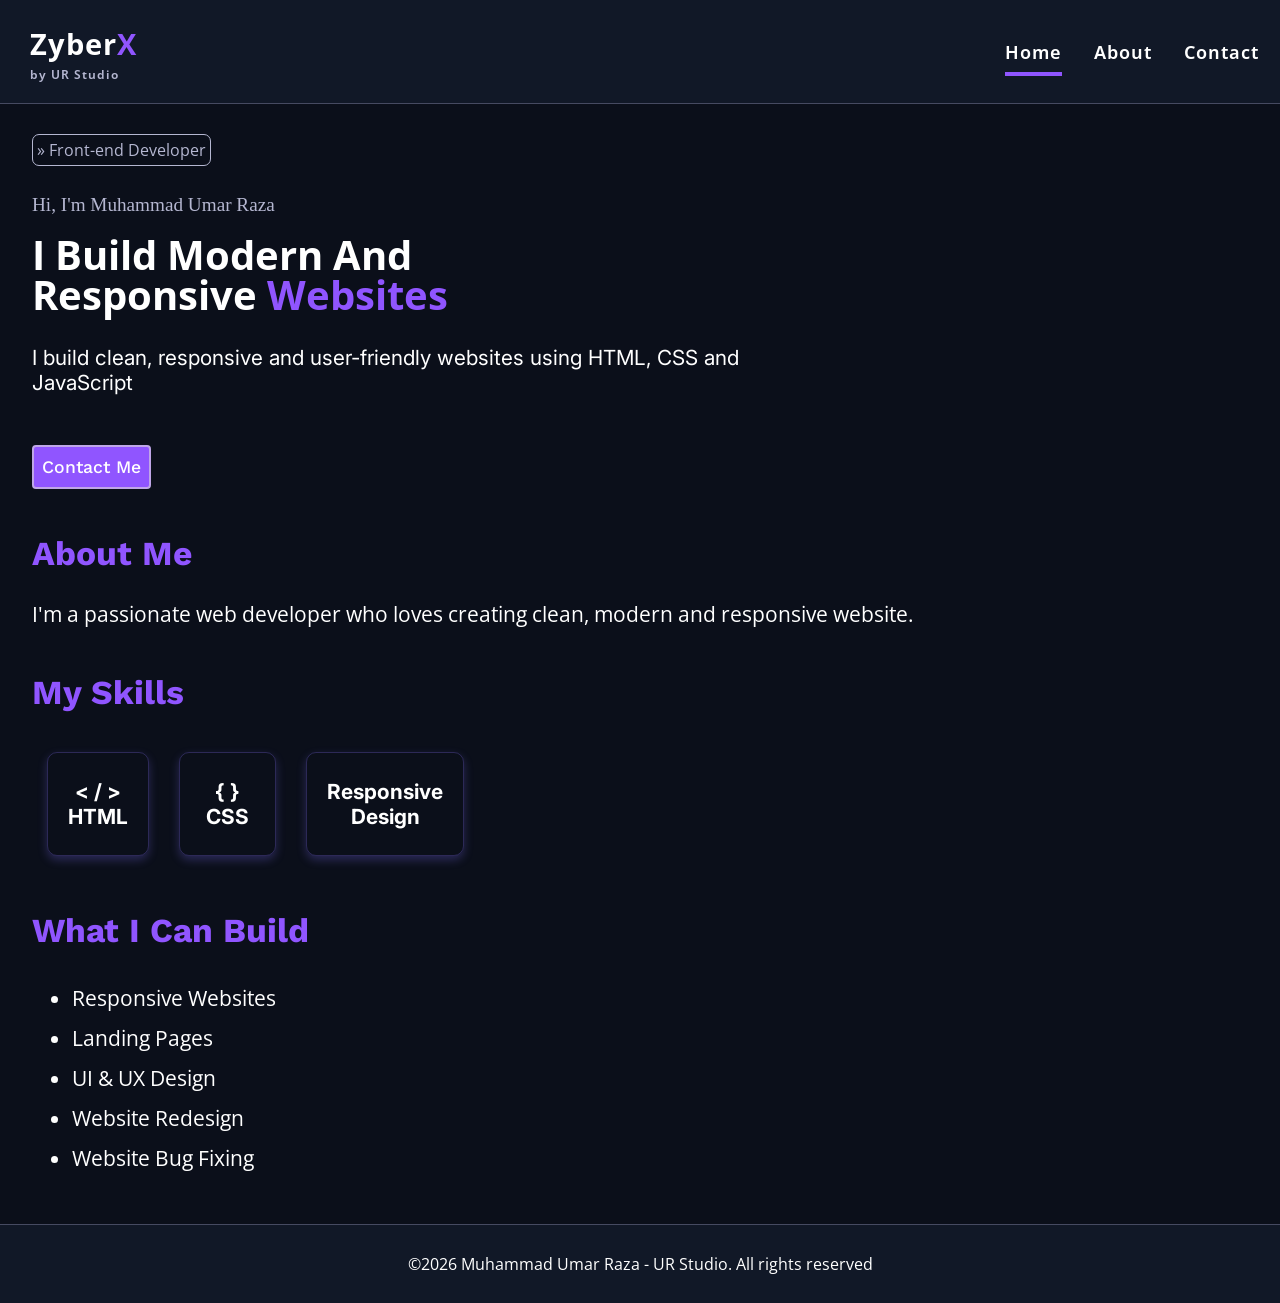
<file: index.html>
<!DOCTYPE html>
<html lang="en">

<head>
    <meta charset="UTF-8">
    <meta name="viewport" content="width=device-width, initial-scale=1.0">
    <meta name="description" content="Front-end developer portfolio showcasing responsive web design skills using HTML and CSS and made by Muhammad Umar Raza">
    <meta name="author" content="Muhammad Umar Raza">
    <meta name="creator" content="Muhammad Umar Raza">
    <meta name="publisher" content="Muhammad Umar Raza">
    <meta name="robots" content="index, follow">
    <meta name="theme-color" content="#0B0F1A">
    <meta property="og:site_name" content="ZyberX">
    <title>ZyberX | Home</title>
    <link rel="stylesheet" href="style.css">
    <link rel="icon" type="images/png" href="logo.png">
    <!-- open sans font -->
    <link rel="preconnect" href="https://fonts.googleapis.com">
    <link rel="preconnect" href="https://fonts.gstatic.com" crossorigin>
    <link href="https://fonts.googleapis.com/css2?family=Open+Sans:ital,wght@0,300..800;1,300..800&display=swap"
        rel="stylesheet">
    <!-- inter font -->
    <link rel="preconnect" href="https://fonts.googleapis.com">
    <link rel="preconnect" href="https://fonts.gstatic.com" crossorigin>
    <link href="https://fonts.googleapis.com/css2?family=Inter:ital,opsz,wght@0,14..32,100..900;1,14..32,100..900&display=swap"
        rel="stylesheet">
    <!-- work sans font -->
    <link rel="preconnect" href="https://fonts.googleapis.com">
    <link rel="preconnect" href="https://fonts.gstatic.com" crossorigin>
    <link href="https://fonts.googleapis.com/css2?family=Work+Sans:ital,wght@0,100..900;1,100..900&display=swap"
        rel="stylesheet">
</head>

<body>
    <header>
        <nav class="navbar">
            <div class="first">
                <ul>
                    <li>
                        <a href="index.html">
                            <h1 class="logoh1">Zyber<span class="x">X</span>
                            </h1>
                            <p class="brandname">by UR Studio</p>
                        </a>
                    </li>
                </ul>
            </div>
            <div class="last">
                <ul id="slidebar">
                    <li><a href="index.html" class="activebutton">Home</a></li>
                    <li><a href="about.html">About</a></li>
                    <li><a href="contact.html">Contact</a></li>
                </ul>
            </div>
            <div class="hamburger" id="hamburger">&#9776;</div>
        </nav>
    </header>
    <main class="container">
        <p class="frontend">
            &raquo; Front-end Developer
        </p>
        <p class="myname">Hi, I'm Muhammad Umar Raza</p>
        <h1 class="mainh1">I build modern and<br> responsive<span class="experiences"> websites</span></h1>
        <p class="intro">I build clean, responsive and user-friendly websites using HTML, CSS and JavaScript</p>

        <div class="aofcontact"><a href="contact.html" class="contactme">Contact Me</a></div>
        
        <h2 class="ah3">About Me</h2>
        <p class="aboutmeh3">I'm a passionate web developer who loves creating clean, modern and responsive website.</p>
        <h2 class="mskill">My Skills</h2>
        <div class="skillbox">
            <div class="skill skill1"> &lt; &sol; &gt; <br>HTML</div>
            <div class="skill skill2"> &lcub; &rcub; <br>CSS</div>
            <div class="skill skill3"> Responsive <br>Design</div>

        </div>
        <div>
            <h2 class="lastcontent">What I Can Build</h2>
            <ul>
                <li class="points">Responsive websites</li>
                <li class="points">Landing pages</li>
                <li class="points">UI & UX design</li>
                <li class="points">Website redesign</li>
                <li class="points">Website bug fixing</li>
            </ul>
        </div>
    </main>
    <footer class="footer">
        <p class="footpara">&copy;2026 Muhammad Umar Raza - UR Studio. All rights reserved</p>
    </footer>
    <script src="script.js"></script>
</body>
</html>
</file>
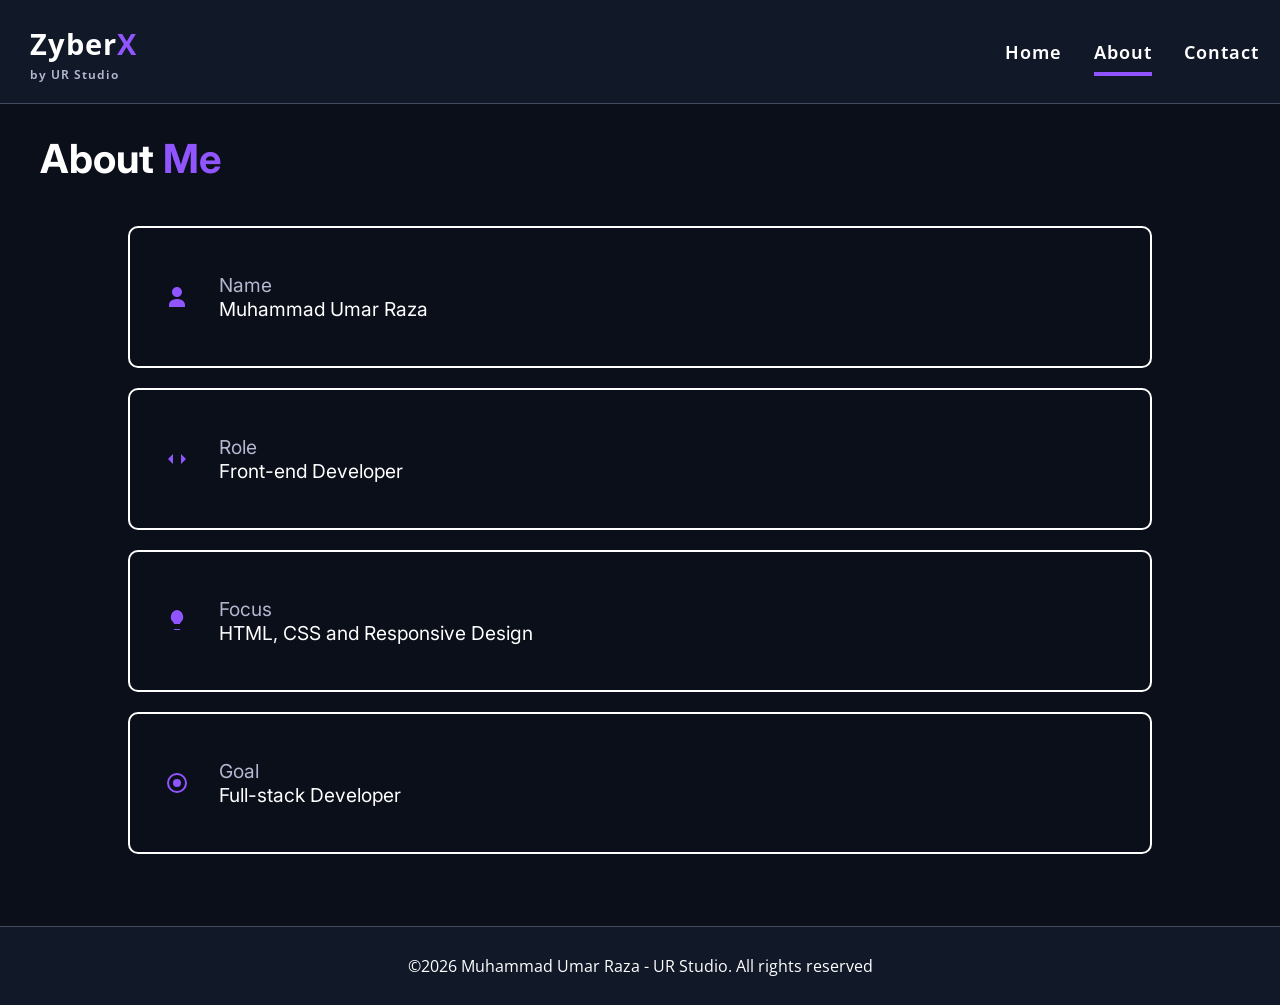
<file: about.html>
<!DOCTYPE html>
<html lang="en">

<head>
    <meta charset="UTF-8">
    <meta name="viewport" content="width=device-width, initial-scale=1.0">
    <meta name="description" content="Front-end developer portfolio showcasing responsive web design skills using HTML and CSS and made by Muhammad Umar Raza">
    <meta name="author" content="Muhammad Umar Raza">
    <meta name="creator" content="Muhammad Umar Raza">
    <meta name="publisher" content="Muhammad Umar Raza">
    <meta name="robots" content="index, follow">
    <meta name="theme-color" content="#0B0F1A">
    <meta property="og:site_name" content="ZyberX">
    <title>ZyberX | About</title>
    <link rel="stylesheet" href="style.css">
    <link rel="icon" type="images/png" href="logo.png">
    <!-- open sans font -->
    <link rel="preconnect" href="https://fonts.googleapis.com">
    <link rel="preconnect" href="https://fonts.gstatic.com" crossorigin>
    <link href="https://fonts.googleapis.com/css2?family=Open+Sans:ital,wght@0,300..800;1,300..800&display=swap"
        rel="stylesheet">
    <!-- inter font -->
    <link rel="preconnect" href="https://fonts.googleapis.com">
    <link rel="preconnect" href="https://fonts.gstatic.com" crossorigin>
    <link
        href="https://fonts.googleapis.com/css2?family=Inter:ital,opsz,wght@0,14..32,100..900;1,14..32,100..900&display=swap"
        rel="stylesheet">
    <!-- work sans font -->
    <link rel="preconnect" href="https://fonts.googleapis.com">
    <link rel="preconnect" href="https://fonts.gstatic.com" crossorigin>
    <link href="https://fonts.googleapis.com/css2?family=Work+Sans:ital,wght@0,100..900;1,100..900&display=swap"
        rel="stylesheet">
</head>

<body>
    <header>
        <nav class="navbar">
            <div class="first">
                <ul>
                    <li>
                        <a href="index.html">
                            <h1 class="logoh1">Zyber<span class="x">X</span>
                            </h1>
                            <p class="brandname">by UR Studio</p>
                        </a>
                    </li>
                </ul>
            </div>
            <div class="last">
                <ul id="slidebar">
                    <li><a href="index.html">Home</a></li>
                    <li><a href="about.html" class="activebutton">About</a></li>
                    <li><a href="contact.html">Contact</a></li>
                </ul>
            </div>
            <div class="hamburger" id="hamburger">&#9776;</div>
        </nav>
    </header>
    <section class="firstabout">
        <h2>About <span class="me">Me</span></h2>  
    </section>
    <section class="about">
        <div>
            <svg xmlns="http://www.w3.org/2000/svg" width="24" height="24" fill="white" viewBox="0 0 24 24">
                <path d="M12 12c2.7 0 5-2.3 5-5s-2.3-5-5-5-5 2.3-5 5 2.3 5 5 5zm0 2c-4 0-8 2-8 6v2h16v-2c0-4-4-6-8-6z" fill="#9055ff"/>
            </svg>
            <div class="iconorname">
                <div class="introname">Name</div>
                <div class="workname">Muhammad Umar Raza</div>
            </div>
        </div>
        
        <div>

            <svg xmlns="http://www.w3.org/2000/svg" width="24" height="24" fill="white" viewBox="0 0 24 24">
                <path d="M8 17l-5-5 5-5m8 0l5 5-5 5" fill="#9055ff"/>
        </svg>
        <div class="iconorname">
            <div class="introname">Role</div>
            <div class="workname">Front-end Developer</div>
        </div>
    </div>
        
    <div>
        
        <svg xmlns="http://www.w3.org/2000/svg" width="24" height="24" fill="white" viewBox="0 0 24 24">
            <path d="M9 21h6v-1H9v1zm3-20a7 7 0 00-4 12c.6.5 1 1.2 1 2h6c0-.8.4-1.5 1-2a7 7 0 00-4-12z" fill="#9055ff"/>
        </svg>
        <div class="iconorname">
            <div class="introname">Focus</div>
            <div class="workname">HTML, CSS and Responsive Design</div>
        </div>
    </div>

    <div>
        <svg xmlns="http://www.w3.org/2000/svg" width="24" height="24" fill="white" viewBox="0 0 24 24">
            <path d="M12 2a10 10 0 100 20 10 10 0 000-20zm0 18a8 8 0 110-16 8 8 0 010 16zm0-12a4 4 0 100 8 4 4 0 000-8z" fill="#9055ff"/>
        </svg>
        <div class="iconorname">
            <div class="introname">Goal</div>
            <div class="workname">Full-stack Developer</div>
        </div>
    </div>
        
            
    </section>
    <footer class="footer">
        <p class="footpara">&copy;2026 Muhammad Umar Raza - UR Studio. All rights reserved</p>
    </footer>
    <script src="script.js"></script>
</body>

</html>
</file>
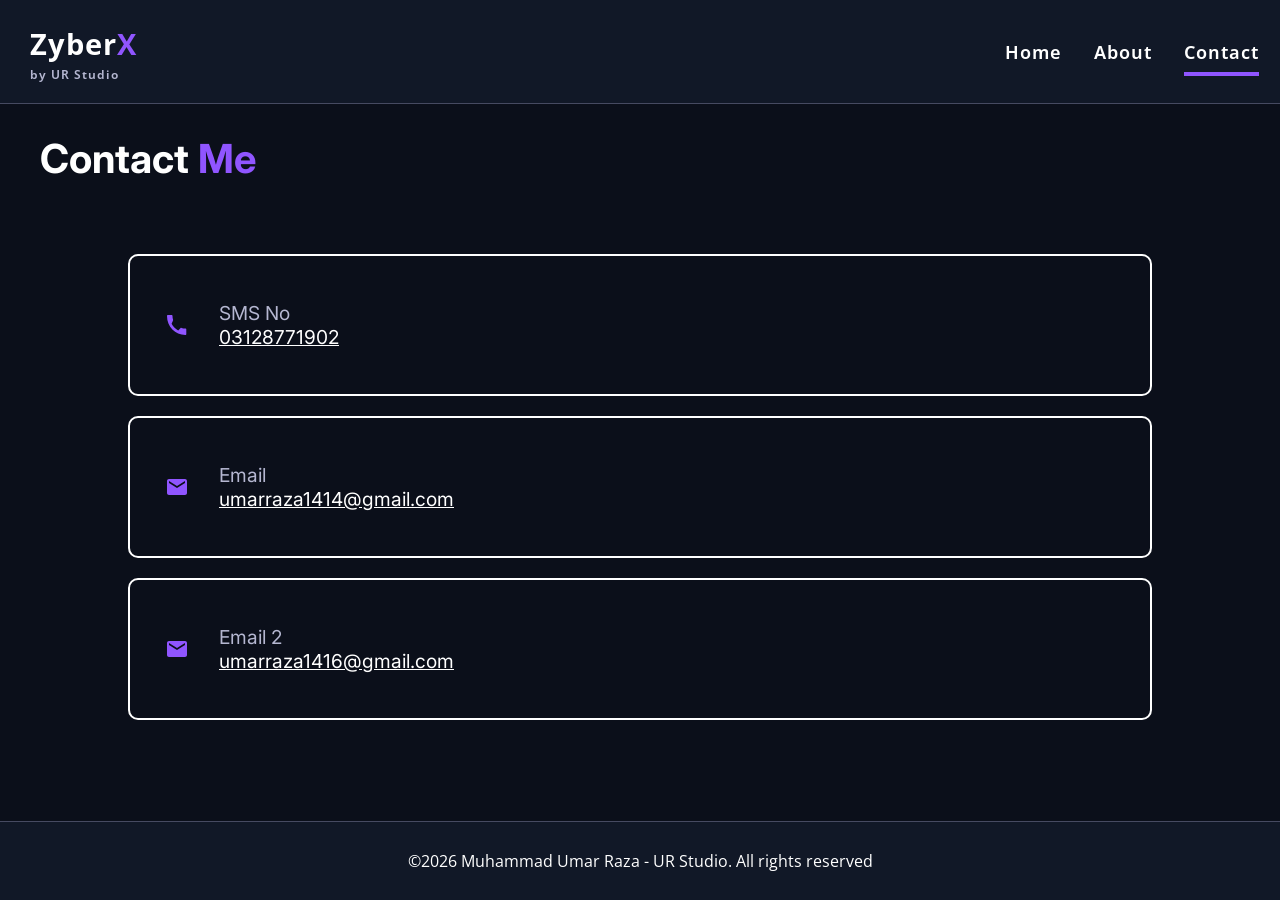
<file: contact.html>
<!DOCTYPE html>
<html lang="en">

<head>
    <meta charset="UTF-8">
    <meta name="viewport" content="width=device-width, initial-scale=1.0">
    <meta name="description" content="Front-end developer portfolio showcasing responsive web design skills using HTML and CSS and made by Muhammad Umar Raza">
    <meta name="author" content="Muhammad Umar Raza">
    <meta name="creator" content="Muhammad Umar Raza">
    <meta name="publisher" content="Muhammad Umar Raza">
    <meta name="robots" content="index, follow">
    <meta name="theme-color" content="#0B0F1A">
    <meta property="og:site_name" content="">
    <title>ZyberX | Contact</title>
    <link rel="stylesheet" href="style.css">
    <link rel="icon" type="images/png" href="logo.png">

    <!-- open sans font -->
    <link rel="preconnect" href="https://fonts.googleapis.com">
    <link rel="preconnect" href="https://fonts.gstatic.com" crossorigin>
    <link href="https://fonts.googleapis.com/css2?family=Open+Sans:ital,wght@0,300..800;1,300..800&display=swap"
        rel="stylesheet">
    <!-- inter font -->
    <link rel="preconnect" href="https://fonts.googleapis.com">
    <link rel="preconnect" href="https://fonts.gstatic.com" crossorigin>
    <link
        href="https://fonts.googleapis.com/css2?family=Inter:ital,opsz,wght@0,14..32,100..900;1,14..32,100..900&display=swap"
        rel="stylesheet">
    <!-- work sans font -->
    <link rel="preconnect" href="https://fonts.googleapis.com">
    <link rel="preconnect" href="https://fonts.gstatic.com" crossorigin>
    <link href="https://fonts.googleapis.com/css2?family=Work+Sans:ital,wght@0,100..900;1,100..900&display=swap"
        rel="stylesheet">
</head>

<body>
    <header>
        <nav class="navbar">
            <div class="first">
                <ul>
                    <li>
                        <a href="index.html">
                            <h1 class="logoh1">Zyber<span class="x">X</span>
                            </h1>
                            <p class="brandname">by UR Studio</p>
                        </a>
                    </li>
                </ul>
            </div>
            <div class="last">
                <ul id="slidebar">
                    <li><a href="index.html">Home</a></li>
                    <li><a href="about.html">About</a></li>
                    <li><a href="contact.html" class="activebutton">Contact</a></li>
                </ul>
            </div>
            <div class="hamburger" id="hamburger">&#9776;</div>
        </nav>
    </header>
    <section>
        <h2 class="contactof">Contact <span class="contme">Me</span></h2>
    </section>
    <section class="about">
        <div>
            <svg xmlns="http://www.w3.org/2000/svg" width="24" height="24" fill="white" viewBox="0 0 24 24">
            <path d="M6.6 10.8c1.5 3 3.6 5.1 6.6 6.6l2.2-2.2c.3-.3.7-.4 1.1-.3 1.2.4 2.5.6 3.8.6.6 0 1 .4 1 1V21c0 .6-.4 1-1 1C10.3 22 2 13.7 2 3c0-.6.4-1 1-1h3.5c.6 0 1 .4 1 1 0 1.3.2 2.6.6 3.8.1.4 0 .8-.3 1.1L6.6 10.8z" fill="#9055ff"/>
            </svg>
            <div class="iconorname">
                <div class="introname">SMS No</div>
                <a href="sms:+923128771902" target="_blank">03128771902</a>
            </div>
        </div>
        
        
    <div>
        <svg xmlns="http://www.w3.org/2000/svg" width="24" height="24" fill="white" viewBox="0 0 24 24">
        <path d="M20 4H4c-1.1 0-2 .9-2 2v12c0 1.1.9 2 2 2h16c1.1 0 2-.9 2-2V6c0-1.1-.9-2-2-2zm0 4l-8 5-8-5V6l8 5 8-5v2z" fill="#9055ff"/>
        </svg>
        <div class="iconorname">
            <div class="introname">Email</div>
            <a href="mailto:umarraza1414@gmail.com">umarraza1414@gmail.com</a>
        </div>
    </div>

    <div>
        <svg xmlns="http://www.w3.org/2000/svg" width="24" height="24" fill="white" viewBox="0 0 24 24">
        <path d="M20 4H4c-1.1 0-2 .9-2 2v12c0 1.1.9 2 2 2h16c1.1 0 2-.9 2-2V6c0-1.1-.9-2-2-2zm0 4l-8 5-8-5V6l8 5 8-5v2z" fill="#9055ff"/>
        </svg>
        <div class="iconorname">
            <div class="introname">Email 2</div>
            <a href="mailto:umarraza1416@gmail.com">umarraza1416@gmail.com</a>
        </div>
    </div>
    </section>
    <footer class="footer">
        <p class="footpara">&copy;2026 Muhammad Umar Raza - UR Studio. All rights reserved</p>
    </footer>
    <script src="script.js"></script>
</body>
</html>
</file>
<file: style.css>
::-webkit-scrollbar{
    width: 8px;
}
::-webkit-scrollbar-track{
    background: #111827;
}
::-webkit-scrollbar-thumb{
    background: #9055ff;
    border-radius: 10px;
}
body {
    margin: 0;
    padding: 0;
    background-color: #0B0F1A;
    min-height: 100vh;
    display: flex;
    flex-direction: column;
    overflow-x: hidden;
}
*::selection{
    color: rgb(0, 0, 0);
    background-color: rgb(255, 255, 255);
}

:root {
    --main-color: #ffffff;
    --sec-color: #9055ff;
    --about-contact: #b5b7d1;
}

header {
    position: sticky;
    top: 0;
    z-index: 5;

}

.navbar {
    background-color: #111827;
    margin: 0;
    border-bottom: 1px solid rgb(70, 74, 97);
    display: flex;
    align-items: center;
    justify-content: space-between;
}

.navbar li {
    margin: 10px 0;
    list-style: none;
    user-select: none;
}

.navbar .last li {
    margin: 10px 8px;
}

.navbar a:link {
    text-decoration: none;
    font-family: "Open Sans", sans-serif;
    font-weight: 500;
    color: var(--main-color);
    cursor: pointer;
    -webkit-tap-highlight-color: transparent;
    letter-spacing: 0.1px;
    font-size: 1rem;
    transition: color 0.2s ease-in 0s;
}

.navbar a:visited {
    color: var(--main-color);
}

.navbar a:hover {
    color: #c7c7c7;
}

.navbar a:active {
    color: var(--main-color);
}

.navbar .logoh1 {
    font-size: 1.5rem;
    font-family: "Open Sans", sans-serif;
}

.navbar .x {
    color: var(--sec-color);
}

.navbar .first {
    margin-left: -21px;

}
.first .brandname{
    color: var(--about-contact);
    margin-top: -18px;
    font-size: 11px;
}

.navbar .last ul {
    display: flex;
    flex-direction: column;
    align-items: flex-start;
    justify-content: center;
    position: fixed;
    right: -100%;
    top: 10%;
    background-color: var(--sec-color);
    transition: all 0.4s ease 0s;
    border-top-left-radius: 10px;
    border-bottom-left-radius: 10px;
    border: 3px solid var(--main-color);
    border-right: none;
    height: 160px;
}

.navbar .last ul li{
    margin-bottom: 2vh;
}
.navbar .last {
    margin-right: 10px;
    font-size: 16px;
    
}
.navbar .last ul.active{
    right: 0;
}

.hamburger{
    color: var(--main-color);
    margin-right: 10px;
    cursor: pointer;
    font-size: 23px;
    user-select: none;
    -webkit-tap-highlight-color: transparent;
    
}
.container {
    padding-left: 25px;
}

.frontend {
    color: var(--about-contact);
    font-family: "Open Sans", sans-serif;
    font-size: 0.8rem;
    margin-top: 22px;
    border: 1px solid var(--about-contact);
    display: inline-block;
    background-color: transparent;
    border-radius: 5px;
    padding: 4px;
}
.myname{
    color: var(--about-contact);
    margin-top: 12px;
    font-size: 1rem;
}
main {
    flex: 1;
}

.container .experiences {
    color: var(--sec-color);
}

.container .mainh1 {
    color: var(--main-color);
    font-family: "Open Sans", sans-serif;
    font-size: 28px;
    margin-top: 1px;
    text-transform: capitalize;
    line-height: 30px;
}

.contactme {
    color: var(--main-color);
    border: 2px solid rgb(191, 166, 231);
    background-color: var(--sec-color);
    text-decoration: none;
    user-select: none;
    padding: 8px 6px;
    margin-top: 10px;
    display: inline-block;
    font-family: "Work Sans", sans-serif;
    font-size: 15px;
    border-radius: 4px;
    font-weight: 500;
}


.aofcontact a:link {
    color: var(--main-color);
    -webkit-tap-highlight-color: transparent;
    transition: all 0.3s ease-in 0s;
}

.aofcontact a:hover {
    background-color: #7647ce;
    transform: translate(1px);
    box-shadow: -1px 1px 5px 0 var(--main-color);
}

.container .intro {
    color: var(--main-color);
    font-family: "Inter", sans-serif;
    font-size: 1rem;
    width: 300px;
    margin-top: 20px;
}

.skillbox {
    display: flex;
    margin-top: 20px;


}

.skill {
    color: var(--main-color);
    background-color: transparent;
    margin: 0 10px;
    padding: 16px 10px;
    text-align: center;
    display: flex;
    align-items: center;
    justify-content: center;
    border: 1px solid rgba(123, 104, 228, 0.3);
    border-radius: 10px;
    font-family: "Inter", sans-serif;
    box-shadow: 0 4px 10px rgba(116, 104, 228, 0.3);
    flex-shrink: 2;

}

.skill1 {
    font-weight: 700;
}

.skill2 {
    font-weight: 700;
    padding: 16px 16px;

}

.skill3 {
    font-weight: 700;
    padding: 16px 16px;
}

.mskill {
    color: var(--sec-color);
    font-family: "Work Sans", sans-serif;
    font-weight: 700;
    margin-top: 45px;
    font-size: 1.4rem;

}

.ah3 {
    color: var(--sec-color);
    font-family: "Work Sans", sans-serif;
    margin-top: 45px;
    font-size: 1.4rem;
}

.aboutmeh3 {
    margin-top: 11px;
    width: 300px;
    color: var(--main-color);
    font-family: "Open Sans", sans-serif;
    font-size: 1rem;
}

.footpara {
    color: var(--main-color);
    margin: 25px 40px;

}

.footer {
    background-color: #111827;
    border-top: 1px solid rgb(70, 74, 97);
    margin-top: 30px;
    display: flex;
    align-items: center;
    justify-content: center;
    font-family: "Open Sans", sans-serif;
    font-size: 15px;
    text-align: center;

}

.lastcontent {
    color: var(--sec-color);
    font-family: "Work Sans", sans-serif;
    font-weight: 700;
    font-size: 1.4rem;
    margin-top: 50px;
}

.points {
    color: var(--main-color);
    font-family: "Open Sans", sans-serif;
    text-transform: capitalize;
    line-height: 28px;
    font-size: 1rem;
}

.about {
    display: flex;
    flex-direction: column;
    text-align: center;
}

.firstabout h2 {
    color: var(--main-color);
    font-family: "Inter", sans-serif;
    font-size: 1.8rem;
    margin-left: 22px;
    margin-top: 25px;
}

.firstabout .me {
    color: var(--sec-color);
}

.about>div {
    color: var(--main-color);
    font-family: "Inter", sans-serif;
    border: 2px solid var(--main-color);
    margin: 10px 10vw;
    padding: 3vh 10px;
    display: flex;
    align-items: center;
    border-radius: 8px;


}

.about>div svg {
    margin: 0 15px;
    margin-left: 8px;
}

.iconorname {
    display: flex;
    flex-direction: column;
    align-items: flex-start;
}

.introname {
    color: var(--about-contact);
    font-size: 0.9rem;
}

section {
    flex: 1;
}

.contactof {
    color: var(--main-color);
    font-family: "Inter", sans-serif;
    font-size: 1.8rem;
    margin-left: 22px;
    margin-top: 25px;

}

.contme {
    color: var(--sec-color);
}

.iconorname a:link {
    color: var(--main-color);
    text-decoration: underline;
    transition: color 0.2s ease-in 0s;
}

.iconorname a:visited {
    color: var(--main-color);
}

.iconorname a:hover {
    color: var(--sec-color);
    text-decoration: underline;

}

.iconorname a:active {
    color: var(--main-color);
}

@media only screen and (min-width: 480px) {
    .navbar li {
        margin: 25px 0;
    }

    .navbar .last li {
        margin: 25px 16px;
    }

    .navbar a:link {
        font-weight: 600;
        letter-spacing: 0.3px;
        font-size: 1.1rem;
    }

    .navbar .logoh1 {
        font-size: 1.6rem;
        font-family: "Open Sans", sans-serif;
    }

    .navbar .first {
        margin-left: -15px;

    }

    .first .brandname{
    margin-top: -20px;
    font-size: 12px;
    }

    .navbar .last {
        margin-right: 10px;
    }
    .navbar .last ul{
        flex-direction: row;
        position: static;
        align-items: normal;
        justify-content: normal;
        right: auto;
        top: auto;
        background-color: transparent;
        transition: none;
        border-top-left-radius: 0;
        border-bottom-left-radius: 0;
        height: auto;
        border: none;
} 
        
    .last a.activebutton {
    text-decoration: underline;
    text-decoration-color: var(--sec-color);
    text-decoration-thickness: 3.5px;
    text-underline-offset: 13px;
    }
    .hamburger{
        display: none;
    }
    .container {
        padding-left: 2rem;
    }

    .frontend {
        font-size: 1rem;
        margin-top: 30px;
        border-radius: 7px;
        padding: 4px;
    }

    .myname{
    margin-top: 12px;
    font-size: 1.1rem;
    }
    .container .mainh1 {
        font-size: 2rem;
        margin-top: 15px;
        line-height: 32px;
    }

    .contactme {
        padding: 10px 8px;
        margin-top: 15px;
        font-size: 1rem;
    }

    .container .intro {
        font-size: 1.1rem;
        width: 350px;
        margin-top: 25px;
    }

    .skillbox {
        margin-top: 25px;
    }

    .skill {
        margin: 0 15px;
        padding: 26px 20px;
        font-size: 1.1rem;
    }


    .skill2 {
        padding: 16px 26px;

    }

    .skill3 {
        padding: 16px 20px;
    }

    .mskill {
        margin-top: 45px;
        font-size: 1.7rem;

    }

    .ah3 {
        font-size: 1.7rem;
    }

    .aboutmeh3 {
        margin-top: 15px;
        width: 350px;
        font-size: 1.1rem;
    }

    .footpara {
        margin: 28px 40px;

    }

    .footer {
        font-size: 1rem;

    }

    .lastcontent {
        font-size: 1.7rem;
        margin-top: 55px;
    }

    .points {
        line-height: 30px;
        font-size: 1.1rem;
    }

    .firstabout h2 {
        font-size: 2rem;
        margin-left: 32px;
        margin-top: 25px;
    }

    .about>div {
        margin: 10px 10vw;
        padding: 5vh 10px;
        border-radius: 10px;


    }

    .about>div svg {
        margin: 0 20px;
        margin-left: 14px;
    }

    .introname {
        font-size: 1rem;
    }

    .contactof {
        font-size: 2rem;
        margin-left: 32px;
        margin-top: 25px;

    }
}

@media only screen and (min-width: 1024px) {
    .navbar li {
        margin: 20px 0;
    }

    .navbar .last li {
        margin: 20px 16px;
    }

    .navbar a:link {
        font-weight: 650;
        letter-spacing: 1px;
        font-size: 1.1rem;
    }

    .navbar .logoh1 {
        font-size: 1.8rem;
    }

    .navbar .first {
        margin-left: -10px;
    }

    .first .brandname{
    margin-top: -21px;
    font-size: 12px;
    }
    .navbar .last {
        margin-right: 5px;
    }

    .container {
        padding-left: 2rem;
    }
    .myname{
    margin-top: 12px;
    font-size: 1.2rem;
    }
    .container .mainh1 {
        font-size: 2.5rem;
        line-height: 40px;
    }

    .contactme {
        font-size: 1.1rem;
        margin-top: 1.8rem;
    }

    .container .intro {
        font-size: 1.3rem;
        width: 800px;
        margin-top: 30px;
    }

    .skillbox {
        margin-top: 2.5rem;
    }

    .skill {
        font-size: 1.3rem;
    }

    .mskill {
        font-size: 2.1rem;

    }

    .ah3 {
        font-size: 2.1rem;
    }

    .aboutmeh3 {
        width: 900px;
        font-size: 1.3rem;
    }

    .lastcontent {
        font-size: 2.1rem;
    }

    .points {
        line-height: 2.5rem;
        font-size: 1.3rem;
    }

    .firstabout h2 {
        font-size: 2.5rem;
        margin-left: 40px;
        margin-top: 30px;
    }

    .about {
        margin-bottom: 2rem;
    }

    .about>div {
        margin: 10px 10vw;
        padding: 5vh 10px;
        border-radius: 10px;

    }

    .about>div svg {
        margin: 0 30px;
        margin-left: 25px;
    }

    .introname {
        font-size: 1.2rem;
    }

    .contactof {
        font-size: 2.5rem;
        margin-left: 40px;
        margin-top: 30px;

    }

    .iconorname a:link {
        font-size: 1.2rem;
    }

    .workname {
        font-size: 1.2rem;
    }
}
</file>
